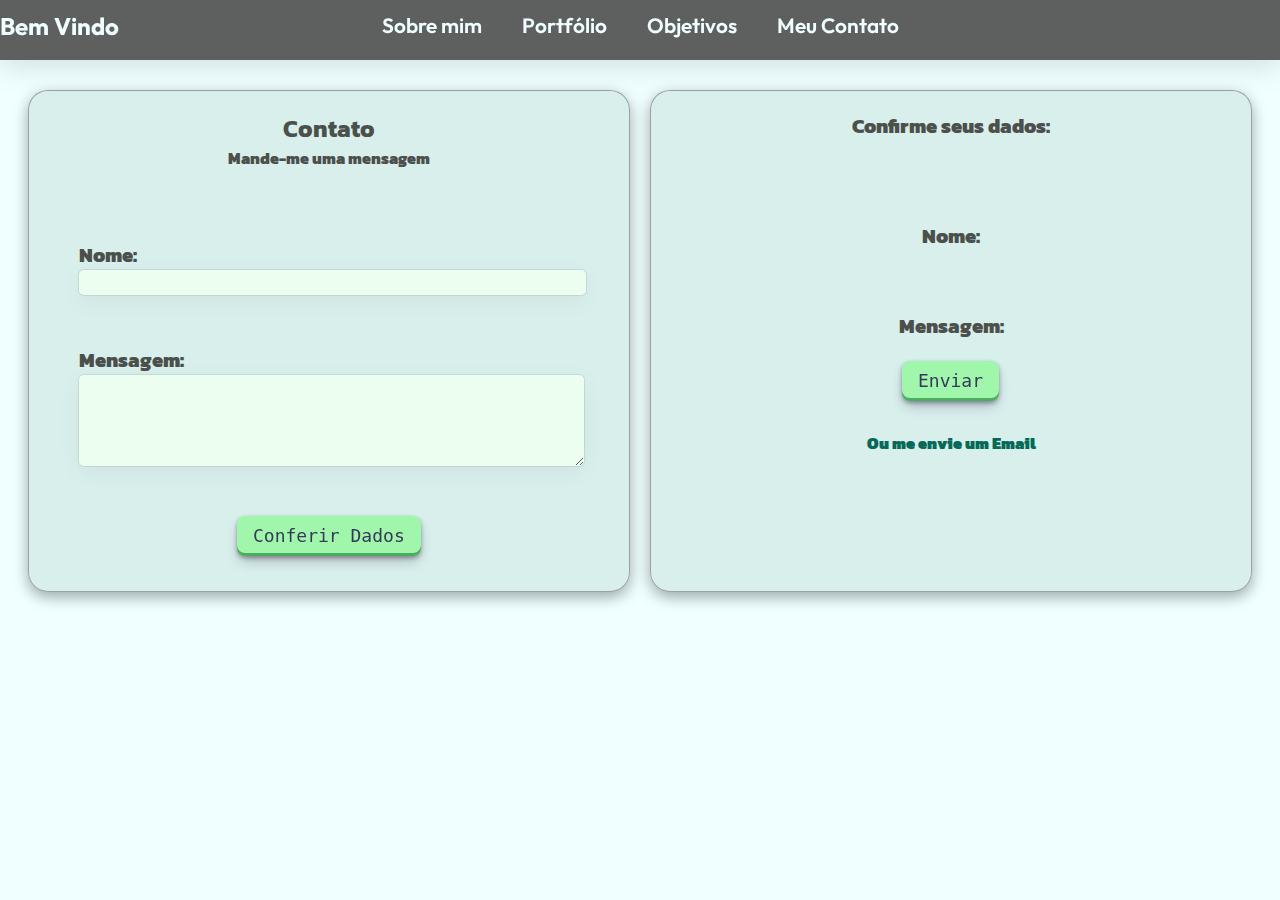
<file: Atividade_Apresentacao_pessoal/Curriculo/Paginas/Contato.html>
<!DOCTYPE html>
<html lang="pt-br">
<head>
    <meta charset="UTF-8">
    <meta name="viewport" content="width=device-width, initial-scale=1.0">
    <title>Contatos</title>
    <script src="script.js"></script>
    <link rel="preconnect" href="https://fonts.googleapis.com">
    <link rel="preconnect" href="https://fonts.gstatic.com" crossorigin>
    <link href="https://fonts.googleapis.com/css2?family=Kanit:wght@100&display=swap" rel="stylesheet">
    <link rel="preconnect" href="https://fonts.googleapis.com">
    <link rel="preconnect" href="https://fonts.gstatic.com" crossorigin>
    <link href="https://fonts.googleapis.com/css2?family=Outfit:wght@100..900&display=swap" rel="stylesheet">
</head>

<body>
    <header id="cabeca">
      <div>
        <h4 class="Home-texto"><a href="../../../index.html">Bem Vindo</a></h4>
      </div>
        <ul class="cabecalho">
            <li><a href="SobreMim.html">Sobre mim</a></li>
            <li><a href="Portfolio.html">Portfólio</a></li>
            <li><a href="Objetivos.html">Objetivos</a></li>
            <li><a href="Contato.html">Meu Contato</a></li>
        </ul>
    </header>    
    <div class="contatoDiv" id="contato">
        <div class="leftContact">
            <div class="contatoTexto">
                <h2>Contato</h2>
                <p>Mande-me uma mensagem</p>
            </div>
            <div class="labelContato">
                <label for="nome">Nome:</label>
                <input type="text" id="nome">
            </div>
            <div class="labelContato">
                <label for="mensagem">Mensagem:</label>
                <textarea type="text" id="mensagem"></textarea>
            </div>
            <button onclick="conferirMensagem()" role="button" id="msg" class="but">Conferir Dados</button>
        </div>
        <div class="rightContact">
            <div id="textRight">
                <p>Confirme seus dados:</p>
            </div>
            <div class="confirma_div">
                <p>Nome: <br><div id="spanNome"><span id="confNome"></span></div></p>
                <p>Mensagem: <br><div id="spanMsg"><span id="confMsg"></span></div></p>
            </div>
            <button onclick="enviar()" role="button" id="enviar" class="but">Enviar</button>
            <p><a href="mailto:guimosson@gmail.com" class="email">Ou me envie um Email</a></p>
        </div>
    </div>

    <style>
        *{
            margin: 0;
            padding: 0;
        }

        html{
            scroll-behavior:smooth;
        }

        body{
            overflow-x: hidden;
            background-color:azure;
        }

        header{
            position: fixed;
            top: 0;
            box-shadow: rgba(100, 100, 111, 0.2) 0px 7px 29px 0px;
            background-color: rgba(73, 73, 73, 0.877);
            width: 100%;
            height: 60px;
            z-index: 999;
            align-items: center;
            justify-content: center;
            font-family: "Outfit", sans-serif;
            font-weight: 600;
        }

        .cabecalho{
            display: flex;
            gap: 40px;
            align-items: center;
            justify-content: center;
            list-style: none;
            padding-top: 12px;
            font-size: 1.3rem;
        }

        .Home-texto{
            display: flex;
            position: absolute;
            padding-top: 11px;
            font-size: 1.5rem;
        }

        header a{
            text-decoration: none;
            color:azure;
        }

        header a:hover{
            color:crimson;
            cursor: pointer;
        }

        .contatoDiv{ /*Primeira div para o contato*/
            padding-top: 90px;
            padding-bottom: 70px;
            width: 100%;
            height: auto;
            display: flex;
            flex-direction: row;
            flex-wrap: wrap;
            align-items: center;
            justify-content: center;
            gap: 20px;
            font-family: 'Kanit', sans-serif;
            font-weight: 800;
        }

        .leftContact{
            width: 600px;
            height: 500px;
            color: rgb(76, 80, 76);
            border: 1.5px solid rgba(59, 59, 59, 0.411);
            background-color: rgba(213, 236, 232, 0.849);
            align-items: center;
            text-align: center;
            border-radius: 20px;
            box-shadow: rgba(0, 0, 0, 0.35) 0px 5px 15px;
        }

        .contatoTexto{
            width: 100%;
            margin-top: 20px;
            margin-bottom: 70px;
        }

        .labelContato{
            display: flex;
            flex-direction: column;
            align-items:start;
            flex: wrap;
            margin-bottom: 50px;
            margin-left: 50px;
            font-size: 20px;
        }

        input{
            width: 90%;
            height: 25px;
            padding: 0px 6px 0px 6px;
            background-color: rgba(236, 255, 240, 0.938);
            color:darkslategray;
            border: none;
            outline: none;
            border-radius: 5px;
            box-shadow: rgba(0, 0, 0, 0.05) 0px 6px 24px 0px, rgba(0, 0, 0, 0.08) 0px 0px 0px 1px;
        }

        textarea{
            width: 90%;
            max-width: 90%;
            height: 81px;
            max-height: 130px;
            min-height: 30px;
            padding: 5px;
            background-color: rgba(236, 255, 240, 0.938);
            color:darkslategray;
            border: none;
            outline: none;
            border-radius: 5px;
            text-align: justify;
            box-shadow: rgba(0, 0, 0, 0.05) 0px 6px 24px 0px, rgba(0, 0, 0, 0.08) 0px 0px 0px 1px;
        }

        .rightContact{
            width: 600px;
            height: 500px;
            border: 1.5px solid rgba(59, 59, 59, 0.411);
            background-color: rgba(213, 236, 232, 0.849);
            color: rgb(76, 80, 76);
            text-align: center; 
            border-radius: 20px;
            box-shadow: rgba(0, 0, 0, 0.35) 0px 5px 15px;
        }

        .email{
            color: #036958;
            text-decoration: none;
            font-weight: 999;
        }

        .email:hover{
            color: crimson;
            cursor: pointer;
        }

        #textRight{
            margin-top: 20px;
            color: rgb(76, 80, 76);
            font-size: 20px;
            font-weight: 777;
        }

        .confirma_div{
            display: flex;
            flex-direction: column;
            align-items: center;
            justify-content: center;
            flex: wrap;
            font-size: 20px;
            margin: 80px 0px 0px 0px;
        }

        #spanNome{
            margin: 10px;
            margin-bottom: 50px;
            font-size: 16px;
            text-align: justify;
            display: flex;
            flex: wrap;
            justify-content: center;
            color:darkslategray;
            border-radius: 5px;
            width: 450px;
            overflow-wrap: break-word;
            word-break: break-word;
        }

        #spanMsg{
            margin: 10px;
            font-size: 14px;
            display: flex;
            justify-content: center;
            border-radius: 5px;
            width: 450px;
            overflow-wrap: break-word;
            color:darkslategray;
            word-break: break-word;
        }

        .but {
            align-items: center;
            appearance: none;
            background-color: #a0f7ac;
            border-radius: 8px;
            border-width: 0;
            box-shadow: rgba(45, 35, 66, 0.4) 0 2px 4px,rgba(45, 35, 66, 0.3) 0 7px 13px -3px,#016b1886 0 -3px 0 inset;
            box-sizing: border-box;
            color: #36395A;
            cursor: pointer;
            display: inline-flex;
            font-family: "JetBrains Mono",monospace;
            height: 40px;
            justify-content: center;
            line-height: 1;
            list-style: none;
            overflow: hidden;
            padding-left: 16px;
            padding-right: 16px;
            position: relative;
            text-align: left;
            text-decoration: none;
            transition: box-shadow .15s,transform .15s;
            user-select: none;
            -webkit-user-select: none;
            touch-action: manipulation;
            white-space: nowrap;
            will-change: box-shadow,transform;
            font-size: 18px;
            margin-bottom: 30px;
        }

        .but:focus {
            box-shadow: #2c2c2c 0 0 0 1.5px inset, rgba(45, 35, 66, 0.4) 0 2px 4px, rgba(45, 35, 66, 0.3) 0 7px 13px -3px, #0030039a 0 -3px 0 inset;
        }

        .but:hover {
            box-shadow: rgba(45, 35, 66, 0.4) 0 4px 8px, rgba(45, 35, 66, 0.3) 0 7px 13px -3px, #0030039a 0 -3px 0 inset;
            transform: translateY(-2px);
        }

        .but:active {
            box-shadow: #323233 0 3px 7px inset;
            transform: translateY(2px);
        }
    </style>
</body>
</html>
</file>
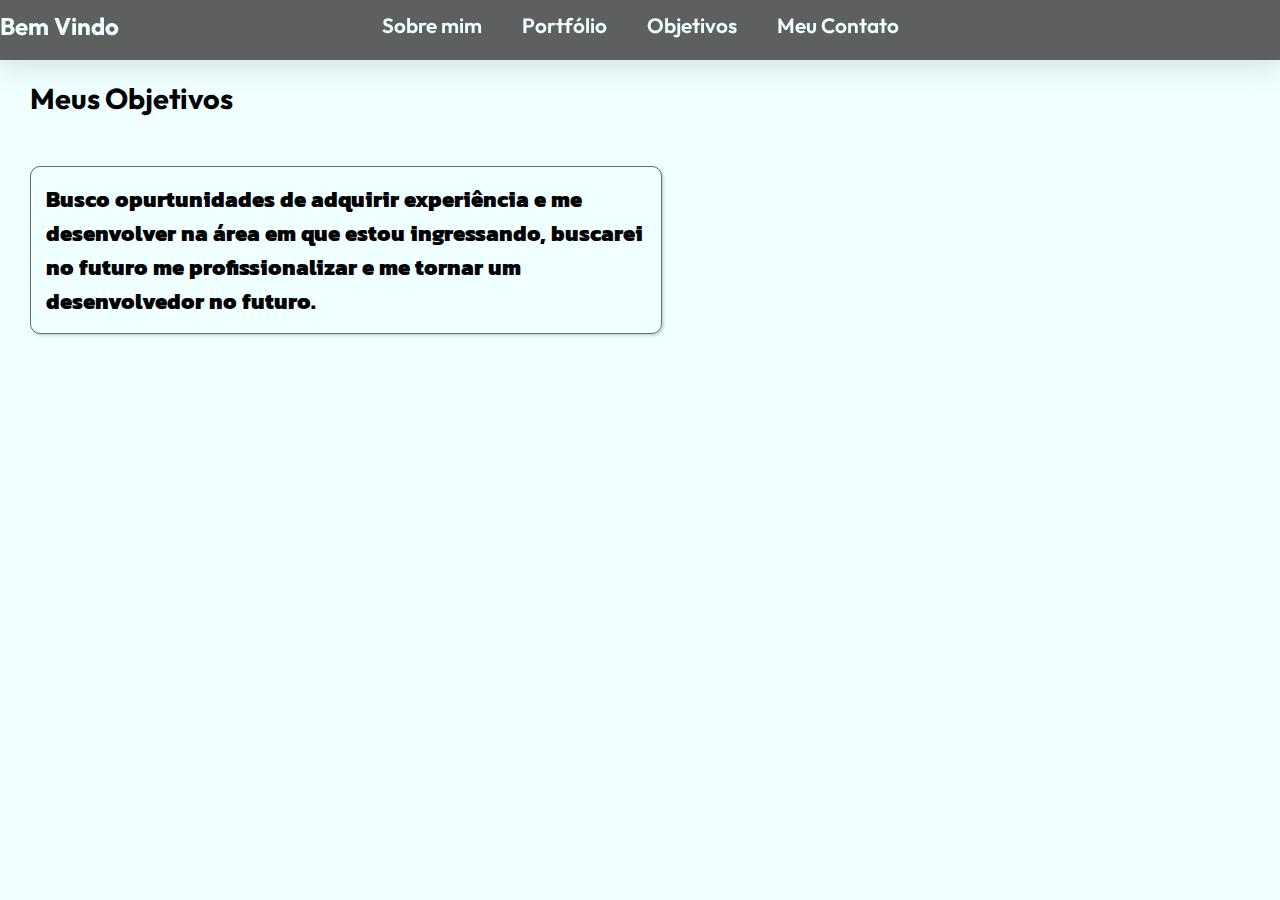
<file: Atividade_Apresentacao_pessoal/Curriculo/Paginas/Objetivos.html>
<!DOCTYPE html>
<html lang="pt-br">
<head>
    <meta charset="UTF-8">
    <meta name="viewport" content="width=device-width, initial-scale=1.0">
    <title>Objetivos</title>
    <script src="script.js"></script>
    <link rel="preconnect" href="https://fonts.googleapis.com">
    <link rel="preconnect" href="https://fonts.gstatic.com" crossorigin>
    <link href="https://fonts.googleapis.com/css2?family=Kanit:wght@100&display=swap" rel="stylesheet">
    <link rel="preconnect" href="https://fonts.googleapis.com">
    <link rel="preconnect" href="https://fonts.gstatic.com" crossorigin>
    <link href="https://fonts.googleapis.com/css2?family=Outfit:wght@100..900&display=swap" rel="stylesheet">
</head>

<body>
    <header id="cabeca">
      <div>
        <h4 class="Home-texto"><a href="../../../index.html">Bem Vindo</a></h4>
      </div>
        <ul class="cabecalho">
            <li><a href="SobreMim.html">Sobre mim</a></li>
            <li><a href="Portfolio.html">Portfólio</a></li>
            <li><a href="Objetivos.html">Objetivos</a></li>
            <li><a href="Contato.html">Meu Contato</a></li>
        </ul>
    </header>    
        <div>
            <h2 class="descNome">Meus Objetivos</h2>
            <div class="descDiv">
                <p class="desc">
                    Busco opurtunidades de adquirir experiência e me desenvolver na área em que estou ingressando,
                    buscarei no futuro me profissionalizar e me tornar um desenvolvedor no futuro.
                </p>
            </div>
        </div>
    </div>

    <style>
        *{
            margin: 0;
            padding: 0;
        }

        html{
            scroll-behavior:smooth;
        }

        body{
            overflow-x: hidden;
            background-color:azure;
        }

        header{
            position: fixed;
            top: 0;
            box-shadow: rgba(100, 100, 111, 0.2) 0px 7px 29px 0px;
            background-color: rgba(73, 73, 73, 0.877);
            width: 100%;
            height: 60px;
            z-index: 999;
            align-items: center;
            justify-content: center;
            font-family: "Outfit", sans-serif;
            font-weight: 600;
        }

        .cabecalho{
            display: flex;
            gap: 40px;
            align-items: center;
            justify-content: center;
            list-style: none;
            padding-top: 12px;
            font-size: 1.3rem;
        }

        .Home-texto{
            display: flex;
            position: absolute;
            padding-top: 11px;
            font-size: 1.5rem;
        }

        a{
            text-decoration: none;
            color:azure;
        }

        a:hover{
            color:crimson;
            cursor: pointer;
        }


        .descNome{
            font-family: "Outfit", sans-serif;
            font-weight: bold;
            text-align: left;
            font-size: 1.8REM;
            margin-left: 30px;
            margin-bottom: 50px;
            margin-top: 80px;
        }

        .descDiv{
            border: 1.5px solid rgba(37, 37, 37, 0.678);
            border-radius: 10px;
            font-size: 1.4rem;
            font-family: 'Kanit', sans-serif;
            font-weight: 800;
            height: auto;
            padding: 15px;
            margin-left: 30px;
            width: 600px;
            box-shadow: rgba(0, 0, 0, 0.15) 1.95px 1.95px 2.6px;
        }
    </style>
</body>
</html>
</file>
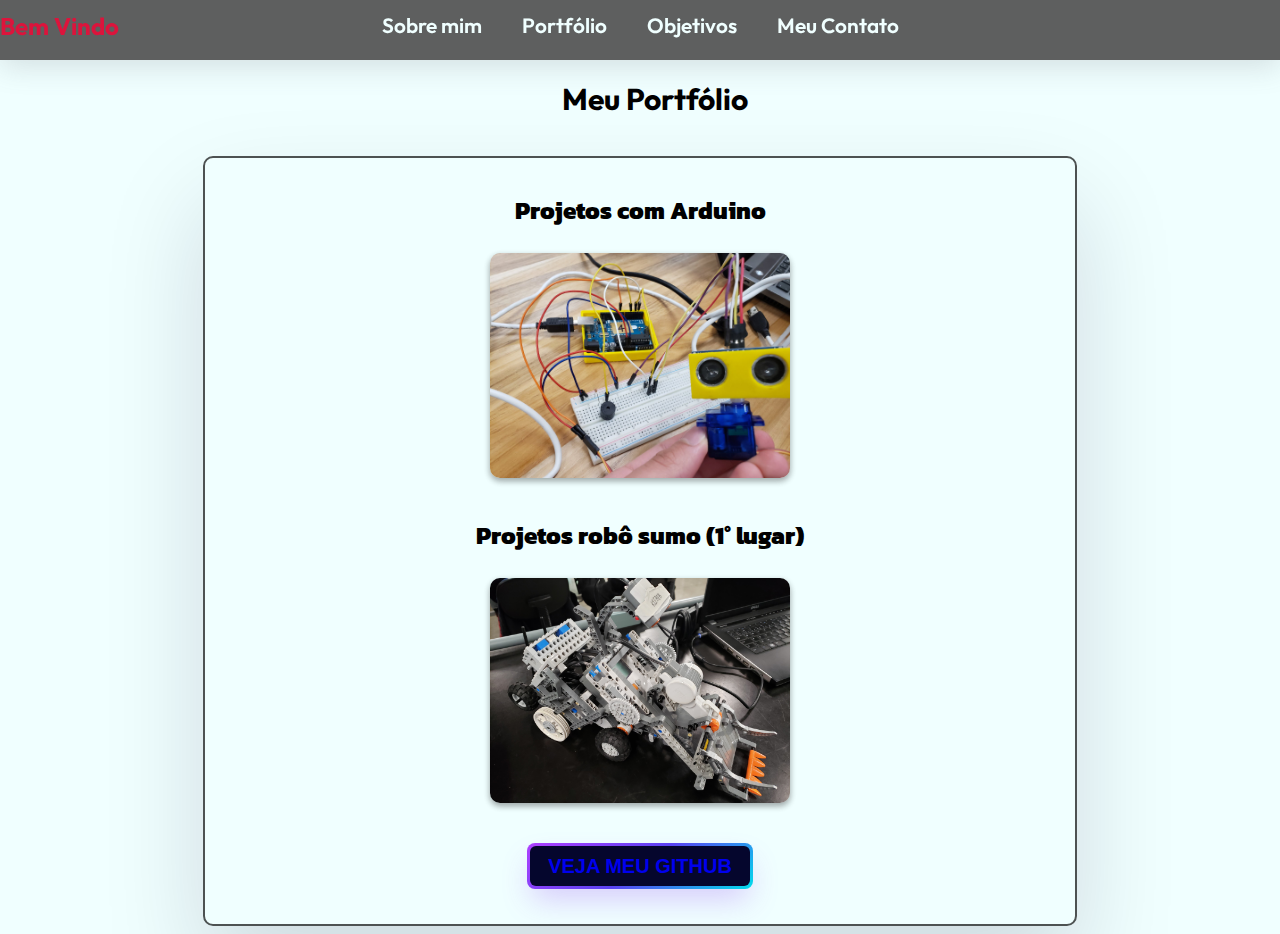
<file: Atividade_Apresentacao_pessoal/Curriculo/Paginas/Portfolio.html>
<!DOCTYPE html>
<html lang="pt-br">
<head>
    <meta charset="UTF-8">
    <meta name="viewport" content="width=device-width, initial-scale=1.0">
    <title>Portfólio</title>
    <script src="script.js"></script>
    <link rel="preconnect" href="https://fonts.googleapis.com">
    <link rel="preconnect" href="https://fonts.gstatic.com" crossorigin>
    <link href="https://fonts.googleapis.com/css2?family=Kanit:wght@100&display=swap" rel="stylesheet">
    <link rel="preconnect" href="https://fonts.googleapis.com">
    <link rel="preconnect" href="https://fonts.gstatic.com" crossorigin>
    <link href="https://fonts.googleapis.com/css2?family=Outfit:wght@100..900&display=swap" rel="stylesheet">
</head>

<body>
  <header id="cabeca">
      <div>
        <h4 class="Home-texto"><a href="../../../index.html">Bem Vindo</a></h4>
      </div>
        <ul class="cabecalho">
            <li><a href="SobreMim.html">Sobre mim</a></li>
            <li><a href="Portfolio.html">Portfólio</a></li>
            <li><a href="Objetivos.html">Objetivos</a></li>
            <li><a href="Contato.html">Meu Contato</a></li>
        </ul>
  </header>    
        <div class="mainDiv">
            <h2 class="descNome">Meu Portfólio</h2>
            <div class="descDiv">
              <ul class="desc" style="list-style: none;">
                  <li>Projetos com Arduino</li>
                  <img src="../Imagens/arduino1.jpg" class="imgPot">
                  <li>Projetos robô sumo (1° lugar)</li> 
                  <img src="../Imagens/projeto1.jpg" class="imgPot">
                  <button type="button" class="butGit"><a href="https://github.com/GuilhermeMosson">VEJA MEU GITHUB</a></button>
              </ul>
            </div>
        </div>

    <style>
      *{
        margin: 0;
        padding: 0;
      }

      html{
        scroll-behavior:smooth;
      }

      body{
        overflow-x: hidden;
        background-color:azure;
        display: flex;
        align-items: center;
        justify-content: center;
      }

      header{
        position: fixed;
        top: 0;
        box-shadow: rgba(100, 100, 111, 0.2) 0px 7px 29px 0px;
        background-color: rgba(73, 73, 73, 0.877);
        width: 100%;
        height: 60px;
        z-index: 999;
        align-items: center;
        justify-content: center;
        font-family: "Outfit", sans-serif;
        font-weight: 600;
      }

      .cabecalho{
        display: flex;
        gap: 40px;
        align-items: center;
        justify-content: center;
        list-style: none;
        padding-top: 12px;
        font-size: 1.3rem;
      }
      
      .mainDiv{
        display: flex;
        align-items: center;
        justify-content: center;
        flex-direction: column;
      }

      .Home-texto{
        display: flex;
        position: absolute;
        padding-top: 11px;
        font-size: 1.5rem;
      }

      li a,
      .Home-texto a {
        text-decoration: none;
        color:azure;
      }

      li:hover a,
      .Home-texto:hover a {
        color:crimson;
        cursor: pointer;
      }

      .imgPot{
        width: 300px;
        height: auto;
        border-radius: 10px;
        margin-bottom: 15px;
        box-shadow: rgba(0, 0, 0, 0.16) 0px 3px 6px, rgba(0, 0, 0, 0.23) 0px 3px 6px;
      }

      .descNome{
        text-align: left;
        font-size: 30px;
        margin-left: 30px;
        margin-bottom: 30px;
        margin-top: 80px;
        font-family: "Outfit", sans-serif;
        font-weight: bold;
      }

      .desc{
        display: flex;
        flex-direction: column;
        align-items: center;
        text-decoration: none;
        gap: 25px;
      }

      .descDiv{
        border: 2px solid rgba(0, 0, 0, 0.678);
        border-radius: 10px;
        font-size: calc(10px + 1.5vh);
        font-family: 'Kanit', sans-serif;
        font-weight: 800;
        text-align: center;
        height: auto;
        padding: 35px;
        width: 800px;
        margin: 8px;
        box-shadow: rgba(17, 12, 46, 0.15) 0px 48px 100px 0px;
      }

      .butGit{
        align-items: center;
        background-image: linear-gradient(144deg,#AF40FF, #5B42F3 50%,#00DDEB);
        border: 0;
        border-radius: 8px;
        box-shadow: rgba(145, 61, 241, 0.274) 0 15px 30px -5px;
        box-sizing: border-box;
        color: #FFFFFF;
        display: flex;
        font-family: Phantomsans, sans-serif;
        font-size: 20px;
        font-weight: bold;
        justify-content: center;
        line-height: 1em;
        max-width: 100%;
        min-width: 140px;
        padding: 3px;
        text-decoration: none;
        user-select: none;
        -webkit-user-select: none;
        touch-action: manipulation;
        white-space: nowrap;
        cursor: pointer;
      }

      .butGit:active,
      .butGit:hover {
        outline: 0;
      }

      .butGit a {
        background-color: rgb(5, 6, 45);
        padding: 10px 18px;
        border-radius: 6px;
        text-decoration: none;
        width: 100%;
        height: 100%;
        transition: 300ms;
      }

      .butGit:hover a {
        background: none;
      }

    </style>
  </body>
</html>
</file>
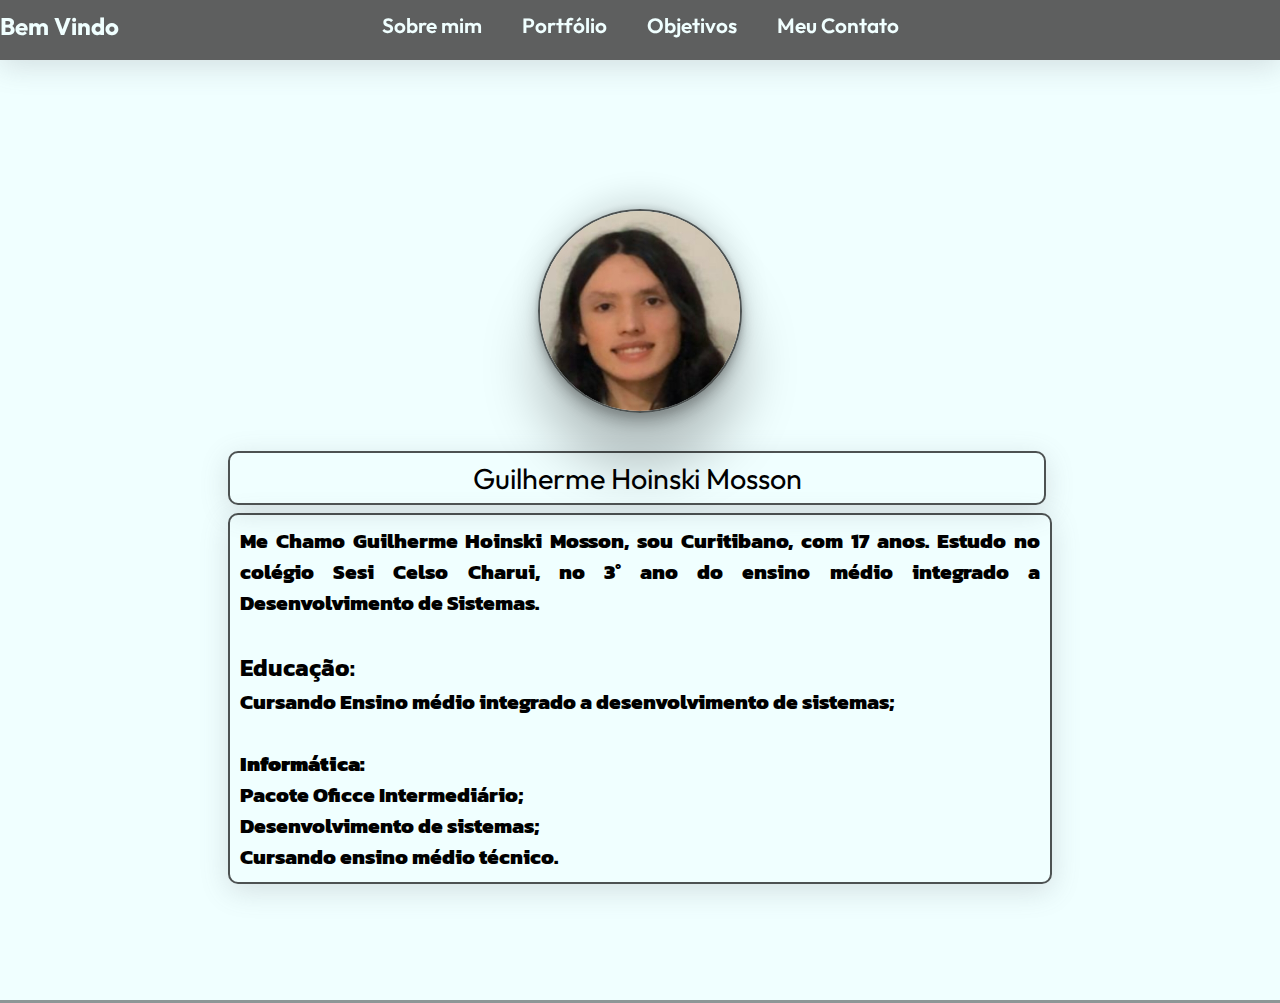
<file: Atividade_Apresentacao_pessoal/Curriculo/Paginas/SobreMim.html>
<!DOCTYPE html>
<html lang="pt-br">
<head>
    <meta charset="UTF-8">
    <meta name="viewport" content="width=device-width, initial-scale=1.0">
    <title>Sobre Mim</title>
    <script src="script.js"></script>
    <link rel="preconnect" href="https://fonts.googleapis.com">
    <link rel="preconnect" href="https://fonts.gstatic.com" crossorigin>
    <link href="https://fonts.googleapis.com/css2?family=Kanit:wght@100&display=swap" rel="stylesheet">
    <link rel="preconnect" href="https://fonts.googleapis.com">
    <link rel="preconnect" href="https://fonts.gstatic.com" crossorigin>
    <link href="https://fonts.googleapis.com/css2?family=Outfit:wght@100..900&display=swap" rel="stylesheet">
</head>

<body>
  <header id="cabeca">
      <div>
        <h4 class="Home-texto"><a href="../../../index.html">Bem Vindo</a></h4>
      </div>
        <ul class="cabecalho">
            <li><a href="SobreMim.html">Sobre mim</a></li>
            <li><a href="Portfolio.html">Portfólio</a></li>
            <li><a href="Objetivos.html">Objetivos</a></li>
            <li><a href="Contato.html">Meu Contato</a></li>
        </ul>
  </header>    
    <div class="perfil"  id="perfil">
      <div>
        <div class="rel">
            <img class="fotoPerfil" src="../Imagens/foto-perfil.jpg" 
          alt="foto perfil">
        </div>
    </div>
    <div>
        <h1 class="nome">Guilherme Hoinski Mosson</h1>
        <div class="descDiv">
            <p class="desc">
              Me Chamo Guilherme Hoinski Mosson, sou Curitibano, com 17 anos. Estudo no colégio Sesi Celso Charui, no 3° ano
            do ensino médio integrado a Desenvolvimento de Sistemas.
            </p>
            <br>
            <h3>Educação:</h3>
            <p class="desc">
              Cursando Ensino médio integrado a desenvolvimento de sistemas;
            </p>
            <p class="desc">
                <br><b>Informática:</b><br>
                Pacote Oficce Intermediário;<br>
                Desenvolvimento de sistemas;<br>
                Cursando ensino médio técnico.
            </p>
        </div>
    </div>

  <style>
    *{
      margin: 0;
      padding: 0;
    }

    html{
      scroll-behavior:smooth;
    }

    body{
      overflow-x: hidden;
      background-color:azure;
    }

    header{
      position: fixed;
      top: 0;
      box-shadow: rgba(100, 100, 111, 0.2) 0px 7px 29px 0px;
      background-color: rgba(73, 73, 73, 0.877);
      width: 100%;
      height: 60px;
      z-index: 999;
      align-items: center;
      justify-content: center;
      font-family: "Outfit", sans-serif;
      font-weight: 600;
    }

    .cabecalho{
      display: flex;
      gap: 40px;
      align-items: center;
      justify-content: center;
      list-style: none;
      padding-top: 12px;
      font-size: 1.3rem;
    }

    .Home-texto{
      display: flex;
      position: absolute;
      padding-top: 11px;
      font-size: 1.5rem;
    }

    a{
      text-decoration: none;
      color:azure;
    }

    a:hover{
      color:crimson;
      cursor: pointer;
    }
      
    .perfil{
      padding-top: 20px;
      width: 100%;
      height: 100vh;
      display: flex;
      flex-direction: column;
      align-items: center;
      justify-content: center;
      gap: 30px;
      border-bottom: 3px solid rgba(0, 0, 0, 0.411);
      margin-top: 80px;
    }

    .rel{
      position: relative;
      width: 200px;
      height: 200px;
      overflow: hidden;
      border-radius: 50%;
      border: 2px solid rgba(0, 0, 0, 0.678);
      box-shadow: rgba(0, 0, 0, 0.25) 0px 54px 55px, rgba(0, 0, 0, 0.12) 0px -12px 30px, rgba(0, 0, 0, 0.12) 0px 4px 6px, rgba(0, 0, 0, 0.17) 0px 12px 13px, rgba(0, 0, 0, 0.09) 0px -3px 5px;
    }

    .fotoPerfil{
      position: absolute;
      width: 250px;
      height: 250px;
      left: -20px;
      transition: all 200ms linear;
    }

    .fotoPerfil:hover{
      transform: scale(1.2);
      transition: all 300ms linear;
    }

    .nome{
      border: 2px solid rgba(0, 0, 0, 0.678);
      border-radius: 10px ;
      text-align: center;
      font-size: 1.8rem;
      margin: 8px;
      width: 800px;
      padding: 7px;
      box-shadow: rgba(100, 100, 111, 0.2) 0px 7px 29px 0px;
      font-family: "Outfit", sans-serif;
      font-weight: 400;

    }

    .descDiv{
      border: 2px solid rgba(0, 0, 0, 0.678);
      border-radius: 10px;
      font-size: 1.3rem;
      font-family: 'Kanit', sans-serif;
      font-weight: 800;
      text-align: justify;
      height: auto;
      padding: 10px;
      width: 800px;
      margin: 8px;
      box-shadow: rgba(100, 100, 111, 0.2) 0px 7px 29px 0px;
    }
    
  </style>
</body>
</html>
</file>
